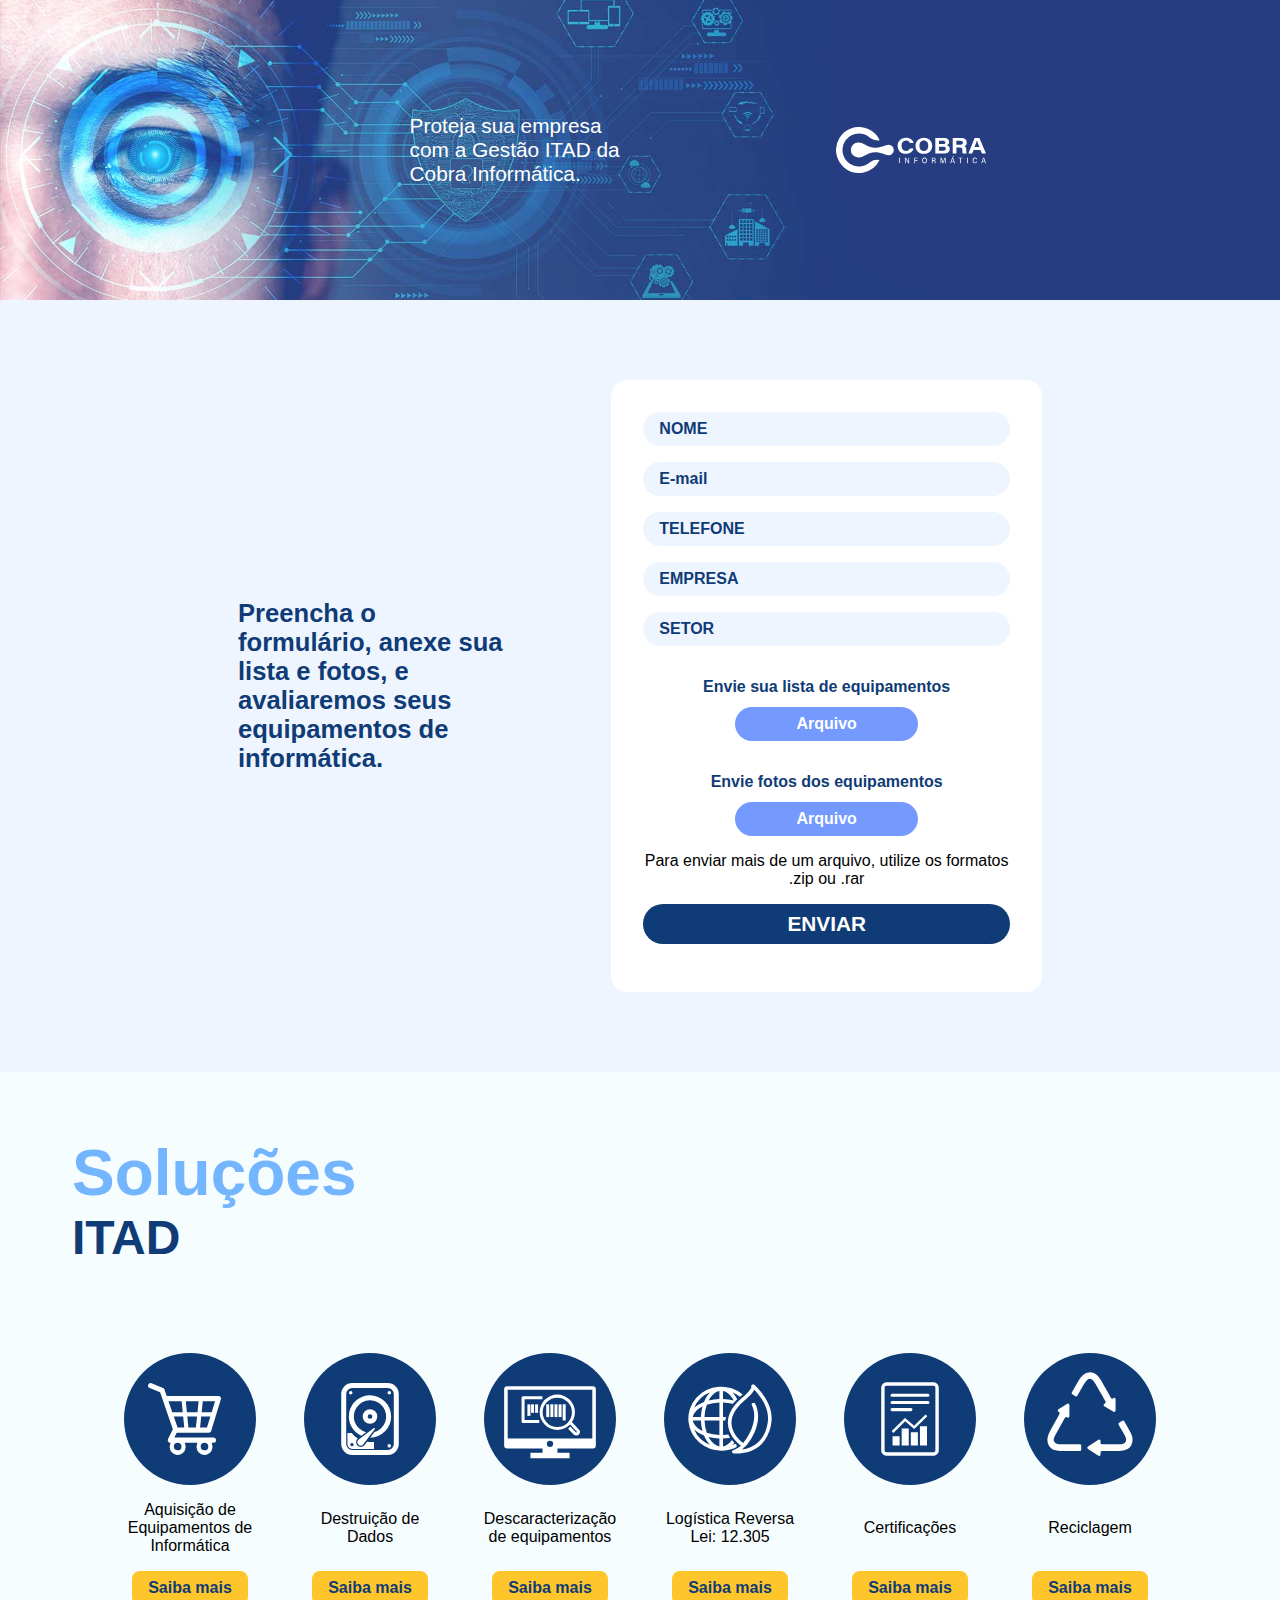
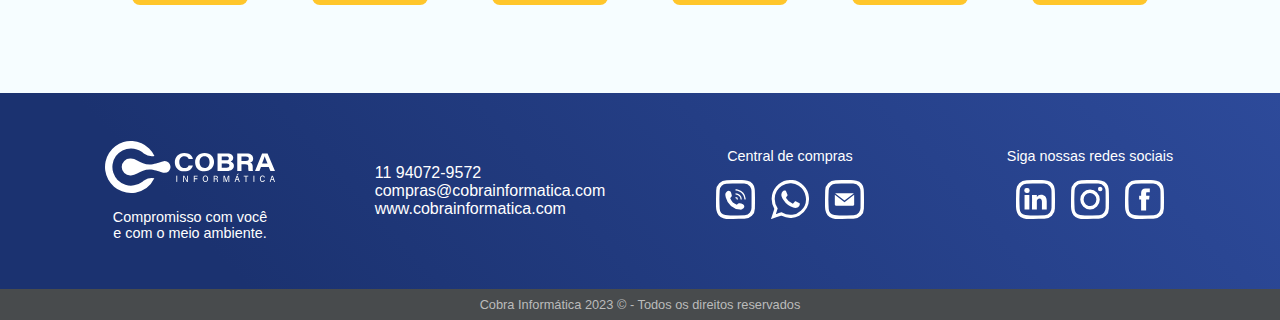
<file: index.html>
<!DOCTYPE html>
<html lang="pt-BR">

<head>
    <meta charset="UTF-8">
    <meta http-equiv="X-UA-Compatible" content="IE=edge">
    <meta name="viewport" content="width=device-width, initial-scale=1.0">
    <title>Formulário Cobra Informática</title>
    <link rel="shortcut icon" href="./src/IMG/icones/icone_cobra_informatica.svg" type="image/x-icon">
</head>

<link rel="stylesheet" href="./src/CSS/style.css">

<script src="https://smtpjs.com/v3/smtp.js"></script>

<!-- INCLUI CABEÇALHO E RODAPÉ -->
<script src="https://code.jquery.com/jquery-3.5.1.min.js"></script>
<script>
    $(function () {
        $("header").load("./src/HTML/cabecalho.html");
        $("footer").load("./src/HTML/rodape.html");
    });
</script>

    <!-- ENVIO DE E-MAILS -->
    <script src="https://smtpjs.com/v3/smtp.js"></script>

<body>
    <!-- HEADER INSERIDO COM FUNÇÂO "CABEÇALHO E RODAPÉ" -->
    <header></header>
    <section class="geral">
        <section class="containerFormulario">
            <div class="formulario">
                <h3>Preencha o formulário, anexe sua lista e fotos, e avaliaremos seus equipamentos de informática.</h3>
                <form method="POST" action="https://formsubmit.co/compras@cobrainformatica.com" enctype="multipart/form-data">
                    <input type="text" id="nome" name="nome" placeholder="Nome" required>
                    <input type="email" id="email" name="email" placeholder="E-mail" required>
                    <input type="tel" id="telefone" name="telefone" placeholder="Telefone" maxlength="15" required>
                    <input type="text" id="empresa" name="empresa" placeholder="Empresa" required>
                    <input type="text" id="setor" name="setor" placeholder="Setor">

                    <label for="lista">Envie sua lista de equipamentos</label>
                    <label tabindex="0" for="lista" class="labelLista">Arquivo</label>
                    <input type="file" id="lista" class="cLista" name="Lista de Arquivos" multiple="multiple">
                    <div class="listaDeArquivos"></div>

                    <label for="lista2">Envie fotos dos equipamentos</label>
                    <label tabindex="0" for="lista2" class="labelLista2">Arquivo</label>
                    <input type="file" id="lista2" class="cLista2" name="Fotos dos Equipamentos" multiple="multiple">
                    <div class="listaDeArquivos2"></div>

                    <p>Para enviar mais de um arquivo, utilize os formatos .zip ou .rar</p>
                    <input type="hidden" name="_subject" value="Contato do formulário Cobra Informática">
                    <input type="hidden" name="_captcha" value="false">
                    <input type="hidden" name="_template" value="table">
                    <input type="hidden" name="_next" value="https://cobrainformatica.com/formulario/src/HTML/tela_de_confirmacao.html">
                    <input type="text" name="_honey" style="display:none">
                    <button  id="btnEnviar" class="g-recaptcha" data-sitekey="6LcUKR8iAAAAAF3z_nSg9a75J55cYc1594lxrOPq" data-callback='onSubmit' name="enviar" type="submit" data-action='submit'>Enviar</button>
                    <style>.grecaptcha-badge{ display: none !important}</style>
                </form>
            </div>
        </section>

        <section class="containerSolucoes">
            <div class="solucoes">
                <h1>Soluções</h1>
                <h2>ITAD</h2>
                <div class="cards">
                    <div class="card">
                        <img src="./src/IMG/icones/icone_aquisicao_de_equipamentos.svg" alt="">
                        <p>Aquisição de<br>Equipamentos de Informática</p>  
                        <a href="./src/HTML/aquisicao_de_equipamentos_de_informatica.html">Saiba mais</a> 
                    </div>
                    
                    <div class="card">
                        <img src="./src/IMG/icones/icone_destruicao_de_dados.svg" alt="">
                        <p>Destruição de<br>Dados</p>  
                        <a href="./src/HTML/destruicao_de_dados.html">Saiba mais</a> 
                    </div>
                    
                    <div class="card">
                        <img src="./src/IMG/icones/icone_descaracterizacao.svg" alt="">
                        <p>Descaracterização<br>de equipamentos</p>  
                        <a href="./src/HTML/descaracterizacao_de_equipamentos.html">Saiba mais</a> 
                    </div>
                    
                    <div class="card">
                        <img src="./src/IMG/icones/icone_logistica_reversa.svg" alt="">
                        <p>Logística Reversa<br>Lei: 12.305</p>  
                        <a href="./src/HTML/logistica_reversa.html">Saiba mais</a> 
                    </div>
                   
                    <div class="card">
                        <img src="./src/IMG/icones/icone_certificacoes.svg" alt="">
                        <p>Certificações</p>  
                        <a href="./src/HTML/certificacoes.html">Saiba mais</a> 
                    </div>

                    <div class="card">
                        <img src="./src/IMG/icones/icone_reciclagem.svg" alt="">
                        <p>Reciclagem</p>  
                        <a href="./src/HTML/descarte_de_residuos_tecnologicos.html">Saiba mais</a> 
                    </div>
                </div>
            </div>
        </section>

    </section>

    <!-- HEADER INSERIDO COM FUNÇÂO "CABEÇALHO E RODAPÉ" -->
    <footer></footer>
    <script type="module" src="./src/JS/scripts.js"></script>
    <script src="./src/JS/mascara_tel.js"></script>
</body>

</html>
</file>
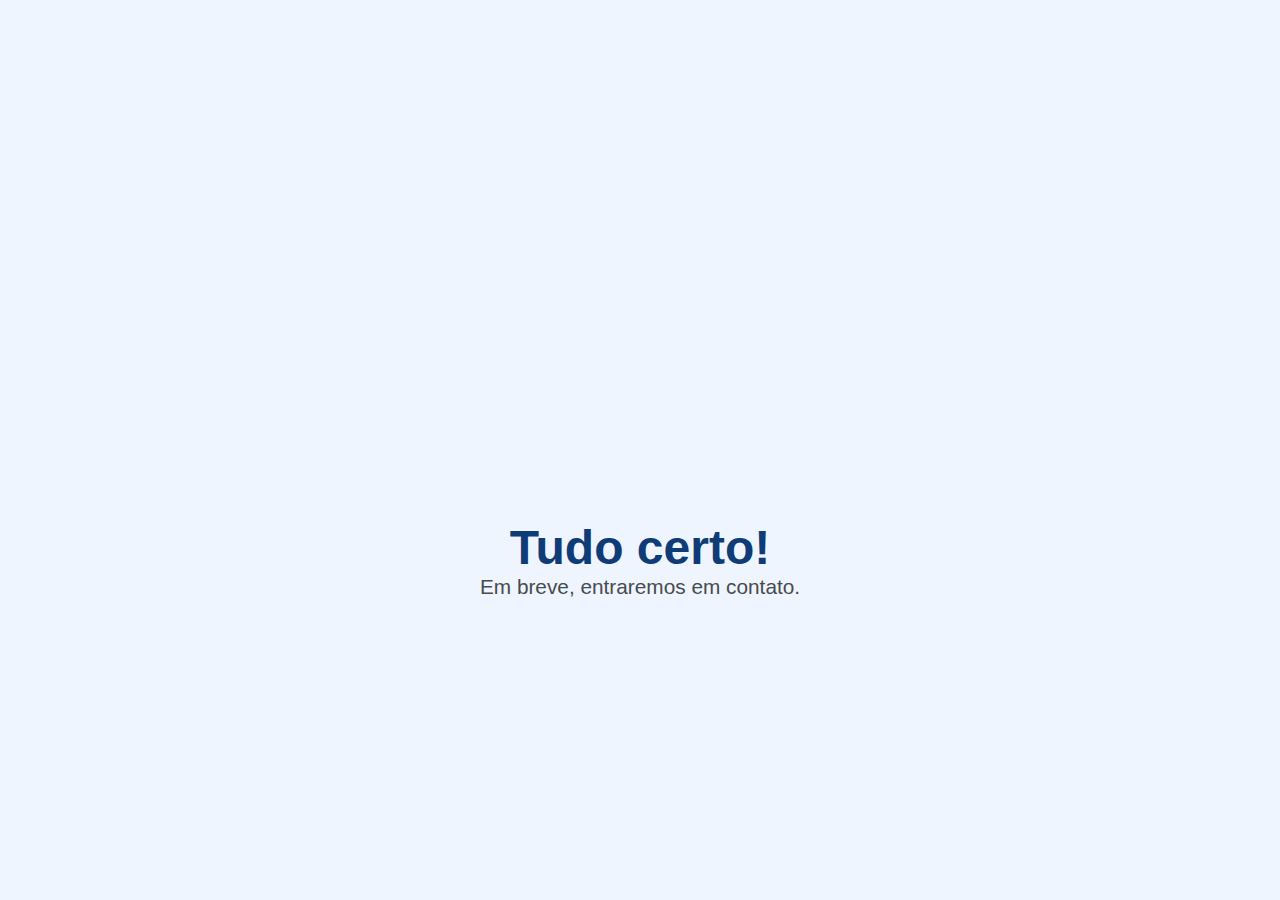
<file: src/HTML/tela_de_confirmacao.html>
<!DOCTYPE html>
<html lang="pt-BR">

<head>
    <meta charset="UTF-8">
    <meta http-equiv="X-UA-Compatible" content="IE=edge">
    <meta name="viewport" content="width=device-width, initial-scale=1.0">
    <title>Formulário Cobra Informática</title>
    <link rel="shortcut icon" href="../../src/IMG/icones/icone_cobra_informatica.svg" type="image/x-icon">
</head>

<link rel="stylesheet" href="../../src/CSS/style.css">

<!-- INCLUI CABEÇALHO E RODAPÉ -->
<script src="https://code.jquery.com/jquery-3.5.1.min.js"></script>
<script>
    $(function () {
        $("header").load("./src/HTML/cabecalho.html");
        $("footer").load("./src/HTML/rodape.html");
    });
</script>

<body>
    <section class="containerGeral">
            <div class="msg">
                <img src="../../src/IMG/icones/icone_confirmacao_de_envio.png" alt="">
                <h1>Tudo certo!</h1>
                <p>Em breve, entraremos em contato.</p>
            </div>
    </section>

    <script src="../../src/JS/redireciona_pagina.js"></script>

</body>

</html>
</file>
<file: src/CSS/style.css>
@import url(../CSS/geral.css);
@import url(../CSS/header.css);
@import url(../CSS/formulario.css);
@import url(../CSS/input_file.css);
@import url(../CSS/tela_confirmacao.css);
@import url(../CSS/solucoes.css);
@import url(../CSS/style_pop_up.css);
@import url(../CSS/footer.css);
</file>
